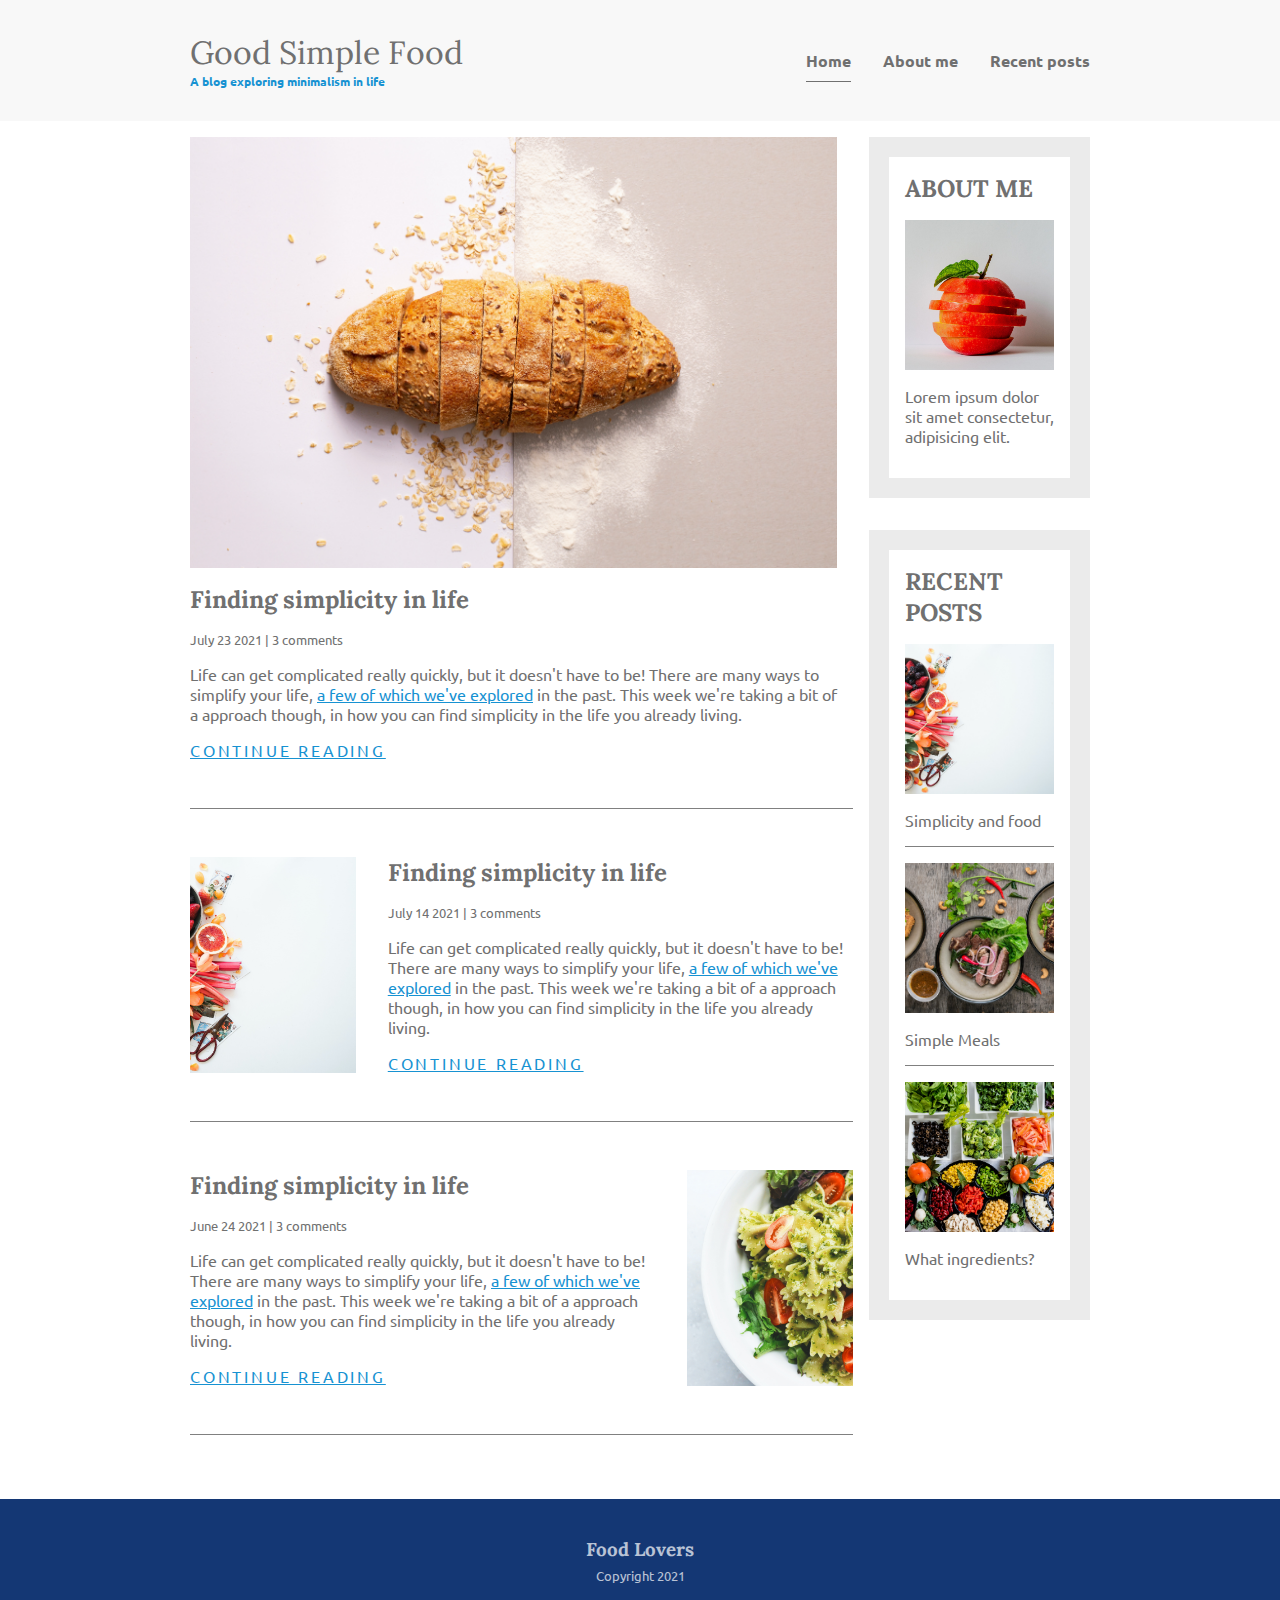
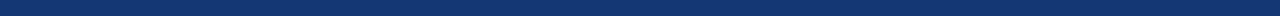
<file: src/index.html>
<html>
  <head>
    <meta name="viewport" content="width=device-width, initial-scale=1" />
    <link
      href="https://fonts.googleapis.com/css?family=Lora|Ubuntu:400,700&display=swap"
      rel="stylesheet"
    />
    <link rel="stylesheet" href="./css/mobile.css" />
    <link
      rel="stylesheet"
      href="./css/main.css"
      media="screen and (min-width:676px)"
    />
    <title>Good Simple Food</title>
  </head>
  <body>
    <header>
      <div class="container container-nav">
        <div class="site-title">
          <h1>Good Simple Food</h1>
          <p class="subtitle">A blog exploring minimalism in life</p>
        </div>
        <nav>
          <ul>
            <li><a class="current-page" href="#">Home</a></li>
            <li><a href="./about.html">About me</a></li>
            <li><a href="#">Recent posts</a></li>
          </ul>
        </nav>
      </div>
    </header>

    <main>
      <h1 class="sr-only">Blog posts</h1>
      <!-- You hide this with CSS but with transform:translateY(-100%) -->
      <div>
        <div class="container flex-row">
          <div class="flex-column col-large">
            <article class="flex-column margin-right">
              <img
                class="blog-img main-img"
                src="./img/pexels-mariana-kurnyk-1775043.jpg"
              />
              <h2>Finding simplicity in life</h2>
              <small>July 23 2021 | 3 comments</small>
              <p>
                Life can get complicated really quickly, but it doesn't have to
                be! There are many ways to simplify your life,
                <a href="">a few of which we've explored</a> in the past. This
                week we're taking a bit of a approach though, in how you can
                find simplicity in the life you already living.
              </p>
              <a class="standalone-link" href="">continue reading</a>
            </article>
            <div class="divider-large"></div>
            <article class="flex-row">
              <img
                class="blog-img col-small margin-right side-img"
                src="./img/brooke-lark-08bOYnH_r_E-unsplash.jpg"
              />
              <div class="flex-column col-large margin-left">
                <h2>Finding simplicity in life</h2>
                <small>July 14 2021 | 3 comments</small>
                <p>
                  Life can get complicated really quickly, but it doesn't have
                  to be! There are many ways to simplify your life,
                  <a href="">a few of which we've explored</a> in the past. This
                  week we're taking a bit of a approach though, in how you can
                  find simplicity in the life you already living.
                </p>
                <a class="standalone-link" href="">continue reading</a>
              </div>
            </article>
            <div class="divider-large"></div>
            <article class="flex-row reverse">
              <div class="flex-column col-large margin-right">
                <h2>Finding simplicity in life</h2>
                <small>June 24 2021 | 3 comments</small>
                <p>
                  Life can get complicated really quickly, but it doesn't have
                  to be! There are many ways to simplify your life,
                  <a href="">a few of which we've explored</a> in the past. This
                  week we're taking a bit of a approach though, in how you can
                  find simplicity in the life you already living.
                </p>
                <a class="standalone-link" href="">continue reading</a>
              </div>
              <img
                class="blog-img col-small margin-left side-img"
                src="./img/eaters-collective-12eHC6FxPyg-unsplash.jpg"
              />
            </article>
            <div class="divider-large"></div>
          </div>

          <div class="flex-column col-small margin-left">
            <aside class="side-column">
              <h2 class="side-column-title">About me</h2>
              <img
                class="side-column-img"
                src="./img/pexels-john-finkelstein-1630588.jpg"
              />
              <p>Lorem ipsum dolor sit amet consectetur, adipisicing elit.</p>
            </aside>
            <aside class="side-column">
              <h2 class="side-column-title">Recent posts</h2>
              <div class="post-preview">
                <img
                  class="side-column-img"
                  src="./img/brooke-lark-08bOYnH_r_E-unsplash.jpg"
                />
                <p>Simplicity and food</p>
              </div>
              <div class="divider-small"></div>
              <div class="post-preview">
                <img
                  class="side-column-img"
                  src="./img/lily-banse--YHSwy6uqvk-unsplash.jpg"
                />
                <p>Simple Meals</p>
              </div>
              <div class="divider-small"></div>
              <div class="post-preview">
                <img
                  class="side-column-img"
                  src="./img/dan-gold-4_jhDO54BYg-unsplash.jpg"
                />
                <p>What ingredients?</p>
              </div>
            </aside>
          </div>
        </div>
      </div>
    </main>

    <footer>
      <div class="container footer-content">
        <h3 class="footer-title">Food Lovers</h3>
        <small>Copyright 2021</small>
      </div>
    </footer>
  </body>
</html>

<!-- 
July 23, 2019  |  3 comments

## Finding simplicity in life



continue reading



## Keeping cooking simple

July 19, 2019  |  3 comments

Food is a very important part of everyone's life. If you want to be healthy, you have to eat healthy. One of the easiest ways to do that is to keep your cooking nice and simple. 

continue reading



## Simplicity and work

July 12, 2019  |  3 comments

Work is often a major source of stress. People get frustrated, it ruins their relationship with others and it leads to burnout. By keeping your work life as simple as possible, it will help balance everything out. 

continue reading




## Simple decorations

July 3, 2019  |  3 comments

A home isn't a home until you've decorated a little. People either don't decorate, or they go overboard and it doesn't have the impact they were hoping for. Staying simple will help draw the eye where you want it to and make things pop like never before. 

continue reading -->
</file>
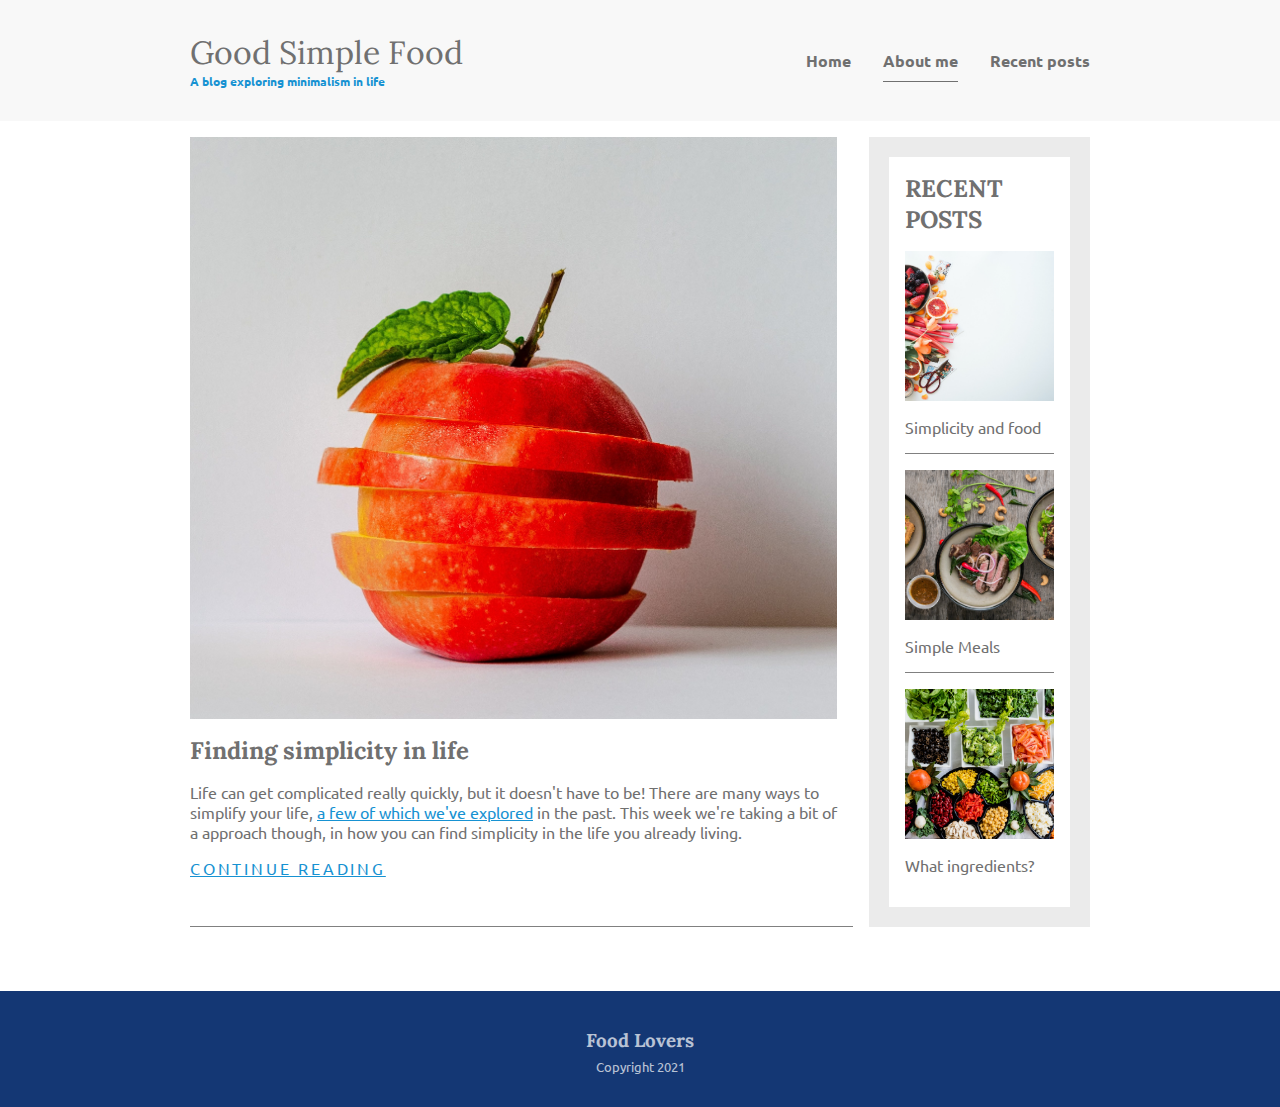
<file: src/about.html>
<html>
  <head>
    <meta name="viewport" content="width=device-width, initial-scale=1" />
    <link
      href="https://fonts.googleapis.com/css?family=Lora|Ubuntu:400,700&display=swap"
      rel="stylesheet"
    />
    <link rel="stylesheet" href="./css/mobile.css" />
    <link
      rel="stylesheet"
      href="./css/main.css"
      media="screen and (min-width:676px)"
    />
    <title>Good Simple Food</title>
  </head>
  <body>
    <header>
      <div class="container container-nav">
        <div class="site-title">
          <h1>Good Simple Food</h1>
          <p class="subtitle">A blog exploring minimalism in life</p>
        </div>
        <nav>
          <ul>
            <li><a href="./index.html">Home</a></li>
            <li><a class="current-page" href="#">About me</a></li>
            <li><a href="#">Recent posts</a></li>
          </ul>
        </nav>
      </div>
    </header>

    <main>
      <h1 class="sr-only">Blog posts</h1>

      <div>
        <div class="container flex-row">
          <div class="flex-column col-large">
            <article class="flex-column margin-right">
              <img
                class="blog-img main-img"
                src="./img/pexels-john-finkelstein-1630588.jpg"
              />
              <h2>Finding simplicity in life</h2>
              <p>
                Life can get complicated really quickly, but it doesn't have to
                be! There are many ways to simplify your life,
                <a href="">a few of which we've explored</a> in the past. This
                week we're taking a bit of a approach though, in how you can
                find simplicity in the life you already living.
              </p>
              <a class="standalone-link" href="">continue reading</a>
            </article>
            <div class="divider-large"></div>
          </div>

          <div class="flex-column col-small margin-left">
            <aside class="side-column">
              <h2 class="side-column-title">Recent posts</h2>
              <div class="post-preview">
                <img
                  class="side-column-img"
                  src="./img/brooke-lark-08bOYnH_r_E-unsplash.jpg"
                />
                <p>Simplicity and food</p>
              </div>
              <div class="divider-small"></div>
              <div class="post-preview">
                <img
                  class="side-column-img"
                  src="./img/lily-banse--YHSwy6uqvk-unsplash.jpg"
                />
                <p>Simple Meals</p>
              </div>
              <div class="divider-small"></div>
              <div class="post-preview">
                <img
                  class="side-column-img"
                  src="./img/dan-gold-4_jhDO54BYg-unsplash.jpg"
                />
                <p>What ingredients?</p>
              </div>
            </aside>
          </div>
        </div>
      </div>
    </main>

    <footer>
      <div class="container footer-content">
        <h3 class="footer-title">Food Lovers</h3>
        <small>Copyright 2021</small>
      </div>
    </footer>
  </body>
</html>

<!-- 
July 23, 2019  |  3 comments

## Finding simplicity in life



continue reading



## Keeping cooking simple

July 19, 2019  |  3 comments

Food is a very important part of everyone's life. If you want to be healthy, you have to eat healthy. One of the easiest ways to do that is to keep your cooking nice and simple. 

continue reading



## Simplicity and work

July 12, 2019  |  3 comments

Work is often a major source of stress. People get frustrated, it ruins their relationship with others and it leads to burnout. By keeping your work life as simple as possible, it will help balance everything out. 

continue reading




## Simple decorations

July 3, 2019  |  3 comments

A home isn't a home until you've decorated a little. People either don't decorate, or they go overboard and it doesn't have the impact they were hoping for. Staying simple will help draw the eye where you want it to and make things pop like never before. 

continue reading -->
</file>
<file: src/css/mobile.css>
:root {
  --padding-small: 0.5rem;
  --padding-medium: 1rem;
  --padding-large: 2rem;
  --margin-small: 0.5rem;
  --margin-medium: 1rem;
  --margin-large: 2rem;
  --margin-xlarge: 3rem;

  --heading-color: #143774;
  --font-color: #707070;
  --secondary-color: #1792d2;
}

html {
  box-sizing: border-box;
}

*,
*:after,
*:before {
  box-sizing: inherit;
  padding: 0;
  margin: 0;
}

body {
  font-family: "Ubuntu", sans-serif;
  color: var(--font-color);
}

/* =================
    Typography
    ================= */

h2 {
  padding: 0;
  margin: 0;
}

small {
  margin: 0;
  padding: 0;
}

p {
  margin: 0;
  padding: 0;
}

h1 {
  font-family: "Lora", serif;
  font-weight: 400;
  color: var(var(--heading-color));
  font-size: 2rem;
}

h2,
h3,
h4,
h5,
h6 {
  color: var(var(--heading-color));
  font-family: "Lora", serif;
  margin-bottom: var(--margin-medium);
}

p,
img,
small {
  margin-bottom: var(--margin-medium);
}

/* links */
a {
  color: var(--secondary-color);
  font-weight: 400;
}

.standalone-link {
  letter-spacing: 2.8px;
  text-transform: uppercase;
}

/* img */
img {
  max-width: 100%;
  margin-bottom: var(--margin-medium);
  object-fit: cover;
}

.side-img {
  margin: 0;
}

/* screen reader only */
.sr-only {
  width: 0;
  height: 0;
  transform: translateY(-100vh);
}

/* subtitle */
.subtitle {
  font-weight: 700;
  color: var(--secondary-color);
  font-size: 0.75rem;
}

/* =================
    Layout
    ================= */

.container {
  width: 90%;
  max-width: 900px;
  margin: var(--margin-medium) auto;
}

.container-nav {
  display: flex;
  flex-direction: column;
  justify-content: space-between;
  align-items: center;
  margin: 0 auto;
}

.subtitle {
  margin: 0;
  padding: 0;
}

header {
  text-align: center;
  background: #f8f8f8;
  padding: var(--padding-medium) 0;
}

.site-title {
  margin-bottom: var(--margin-small);
}

/* navigation */

nav ul {
  list-style: none;
  padding: 0;
  display: flex;
  flex-direction: column;
  justify-content: center;
}

nav li {
  margin: 0.5em 0;
}

nav a {
  text-decoration: none;
  color: var(--font-color);
  font-weight: 700;
  padding: 0.25em 0;
}

nav a:hover,
nav a:focus {
  color: var(--secondary-color);
  padding-bottom: 10px;
  border-bottom: 1px solid var(--secondary-color);
}

.current-page {
  padding-bottom: 10px;
  border-bottom: 1px solid var(--font-color);
}

.current-page:hover {
  color: #707070;
}

/* Section */

.flex-row {
  display: flex;
  flex-direction: column;
  justify-content: space-between;
  text-align: start;
  /* border: 1px blue solid; */
}

.flex-column {
  display: flex;
  flex-direction: column;
  justify-content: start;
  margin: auto;
}

.flex-row .reverse {
  flex-direction: column-reverse;
}

.blog-img {
  height: 242px;
  margin-bottom: 1em;
}

.side-column {
  border: 20px #ebebeb solid;
  padding: var(--padding-medium);
  margin-bottom: var(--margin-large);
}

.side-column-title {
  text-transform: uppercase;
}

.side-column-img {
  /* height: 150px; */
  width: 100%;
  object-fit: cover;
}

.divider-large {
  width: 100%;
  margin: var(--margin-xlarge) 0;
  border-bottom: 1px gray solid;
}
.divider-small {
  width: 100%;
  margin: var(--margin-large) 0;
  border-bottom: 1px rgba(128, 128, 128, 0.351) solid;
}

/* Footer */
footer {
  background: #143774;
  padding: 2em;
  text-align: center;
  color: #ffffff;
  margin: auto;
}

.footer-content {
  margin: auto;
  opacity: 0.7;
}

.footer-title {
  margin: 0.3em 0;
}
</file>
<file: src/css/main.css>
@media (min-width: 676px) {
  /* =================
Layout
================= */

  .container {
    width: 90%;
    max-width: 900px;
    margin: var(--margin-medium) auto;
  }

  .container-nav {
    flex-direction: row;
  }

  header {
    text-align: start;
  }

  .site-title {
    margin-bottom: 0;
  }

  /* navigation */

  nav ul {
    flex-direction: row;
  }

  nav li {
    margin: 0;
    margin-left: 2em;
  }

  /* Section */

  .flex-row {
    flex-direction: row;
  }

  .flex-column {
    margin: 0;
  }

  .blog-img {
    height: 100%;
  }

  .flex-row .reverse {
    flex-direction: row;
  }

  .margin-right {
    margin-right: var(--margin-medium);
  }

  .margin-left {
    margin-left: var(--margin-medium);
  }

  .col-large {
    flex-basis: 75%;
    width: 75%;
  }

  .col-small {
    flex-basis: 25%;
    width: 25%;
  }

  .side-column-title {
    text-transform: uppercase;
  }

  .side-column-img {
    height: 150px;
    width: 100%;
    object-fit: cover;
  }

  .divider-small {
    width: 100%;
    margin: var(--margin-medium) 0;
    border-bottom: 1px gray solid;
  }

  /* links */
  .standalone-link {
    letter-spacing: 2.8px;
    text-transform: uppercase;
  }

  /* Footer */
  .footer-content {
    margin: auto;
  }
}
</file>
